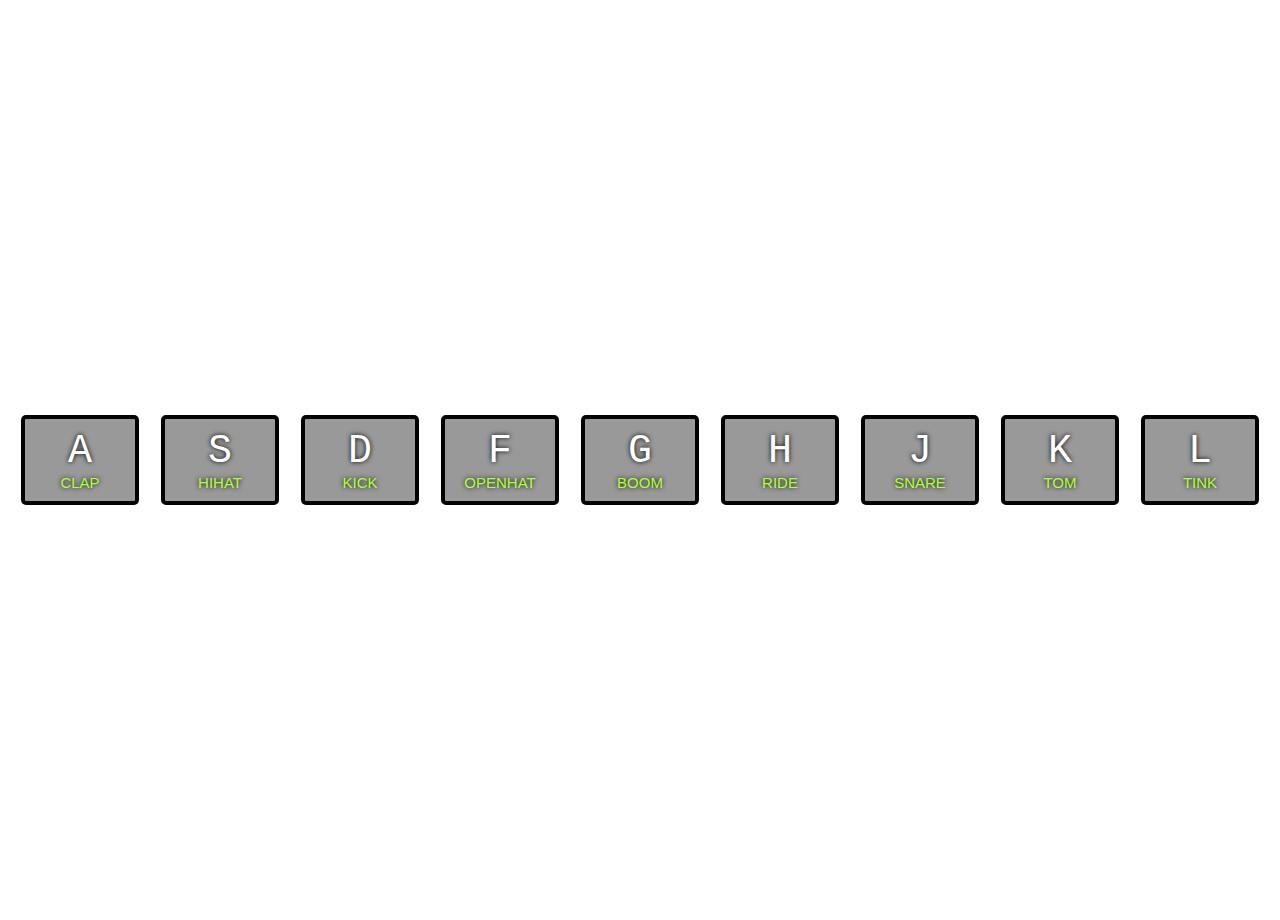
<file: 01_Drums/index.html>
<html>

<head>
    <link href="./style.css" rel="stylesheet">
</head>

<body>
    <div class="keys">

        <div data-key="65" class="key"><kbd>A</kbd><span>CLAP</span></div>
        <div data-key="83" class="key"><kbd>s</kbd><span>HIHAT</span></div>
        <div data-key="68" class="key"><kbd>d</kbd><span>KICK</span></div>
        <div data-key="70" class="key"><kbd>f</kbd><span>OPENHAT</span></div>
        <div data-key="71" class="key"><kbd>g</kbd><span>BOOM</span></div>
        <div data-key="72" class="key"><kbd>h</kbd><span>RIDE</span></div>
        <div data-key="74" class="key"><kbd>j</kbd><span>SNARE</span></div>
        <div data-key="75" class="key"><kbd>k</kbd><span>TOM</span></div>
        <div data-key="76" class="key"><kbd>L</kbd><span>TINK</span></div>
    </div>

    <audio data-key="65" type="audio/wav"  src="./sounds/clap.wav">clapping</audio>
    <audio data-key="83" src="sounds/hihat.wav"></audio>
    <audio data-key="68" src="sounds/kick.wav"></audio>
    <audio data-key="70" src="sounds/openhat.wav"></audio>
    <audio data-key="71" src="sounds/boom.wav"></audio>
    <audio data-key="72" src="sounds/ride.wav"></audio>
    <audio data-key="74" src="sounds/snare.wav"></audio>
    <audio data-key="75" src="sounds/tom.wav"></audio>
    <audio data-key="76" src="sounds/tink.wav"></audio>

</body>

<script>
    window.addEventListener("keydown", function(e){
        const audio = document.querySelector(`audio[data-key="${e.keyCode}"]`);
        const key = document.querySelector(`.key[data-key="${e.keyCode}"]`);
        if(!audio) return;
        audio.currentTime = 0; //reset to begining.
        audio.play();
        key.classList.add("playing");

        const keys =document.querySelectorAll(".key");
        keys.forEach(key => key.addEventListener('transitionend', function(e){
            if(e.propertyName!=='transform')
                return;   
            key.classList.remove("playing");
        }))
    });

</script>

</html>
</file>
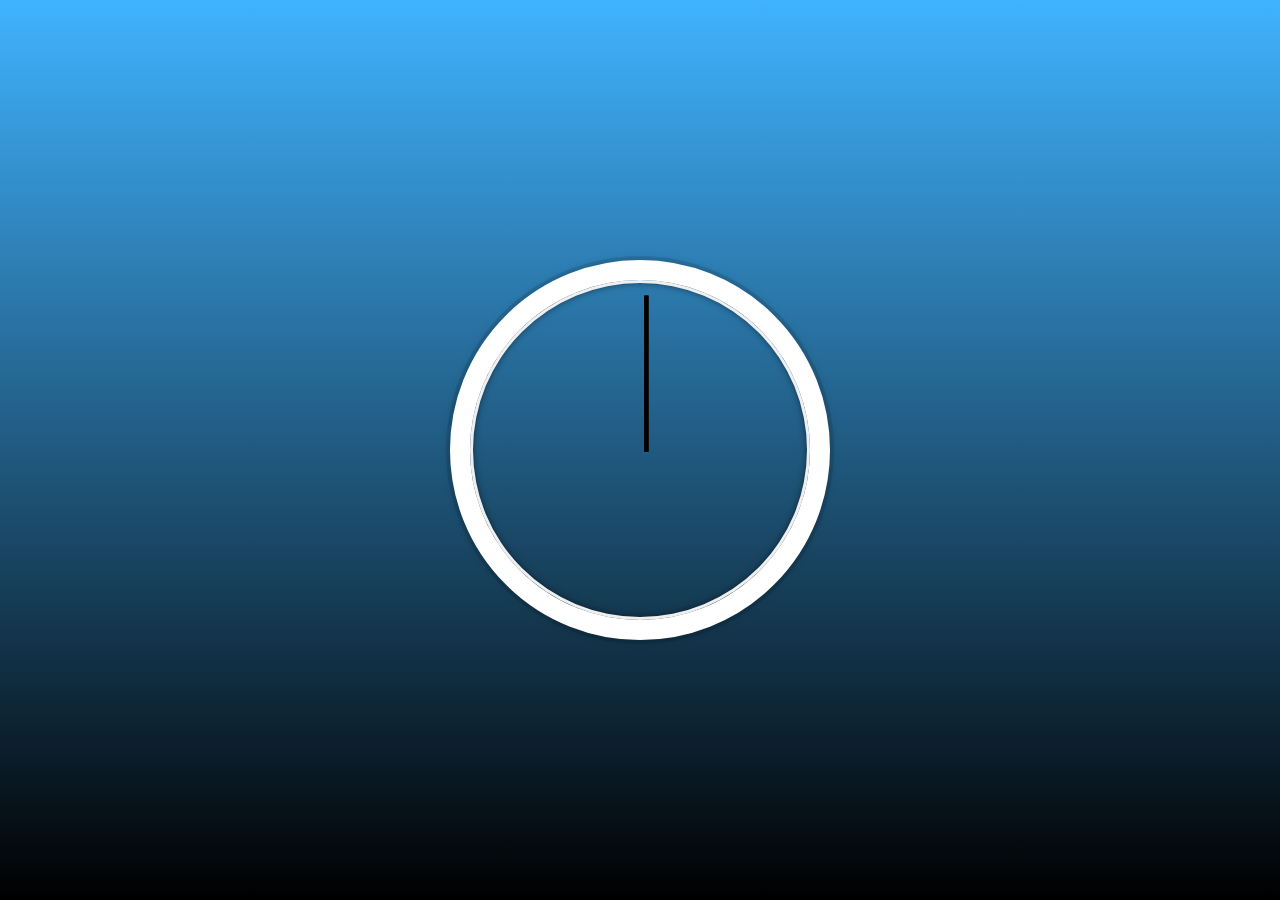
<file: 02_AnalogClock/index.html>
<html>
    <head>
        <link rel="stylesheet" href="./style.css">
        
    </head>
    <body>
        <div class="clock">
            <div class="clockface">
                <div class="hand hourhand"></div>
                <div class="hand minutehand"></div>
                <div class="hand secondshand"></div>
            </div>
        </div>   
        <script>
            var secondshand =document.querySelector('.secondshand');
            var minuteshand = document.querySelector('.minutehand');
            var hourshand = document.querySelector('.hourhand');
            function setDate() {
                var date = new Date();
                var seconds = date.getSeconds();
                //Convert seconds into degrees for seconds hand.
                var secondsDegree = ((seconds/60)*360)+90;
                secondshand.style.transform = `rotate(${secondsDegree}deg)`;

                const mins = date.getMinutes();
                const minsDegree = ((mins/60)*360)+ 90;
                minuteshand.style.transform = `rotate(${minsDegree}deg)`;

                const hours = date.getHours();
                const hoursDegree = ((mins/24)*360)+ 90;
                hourshand.style.transform = `rotate(${hoursDegree}deg)`;
            }
            setInterval(setDate, 1000);

           

        </script>     
    </body>
</html>
</file>
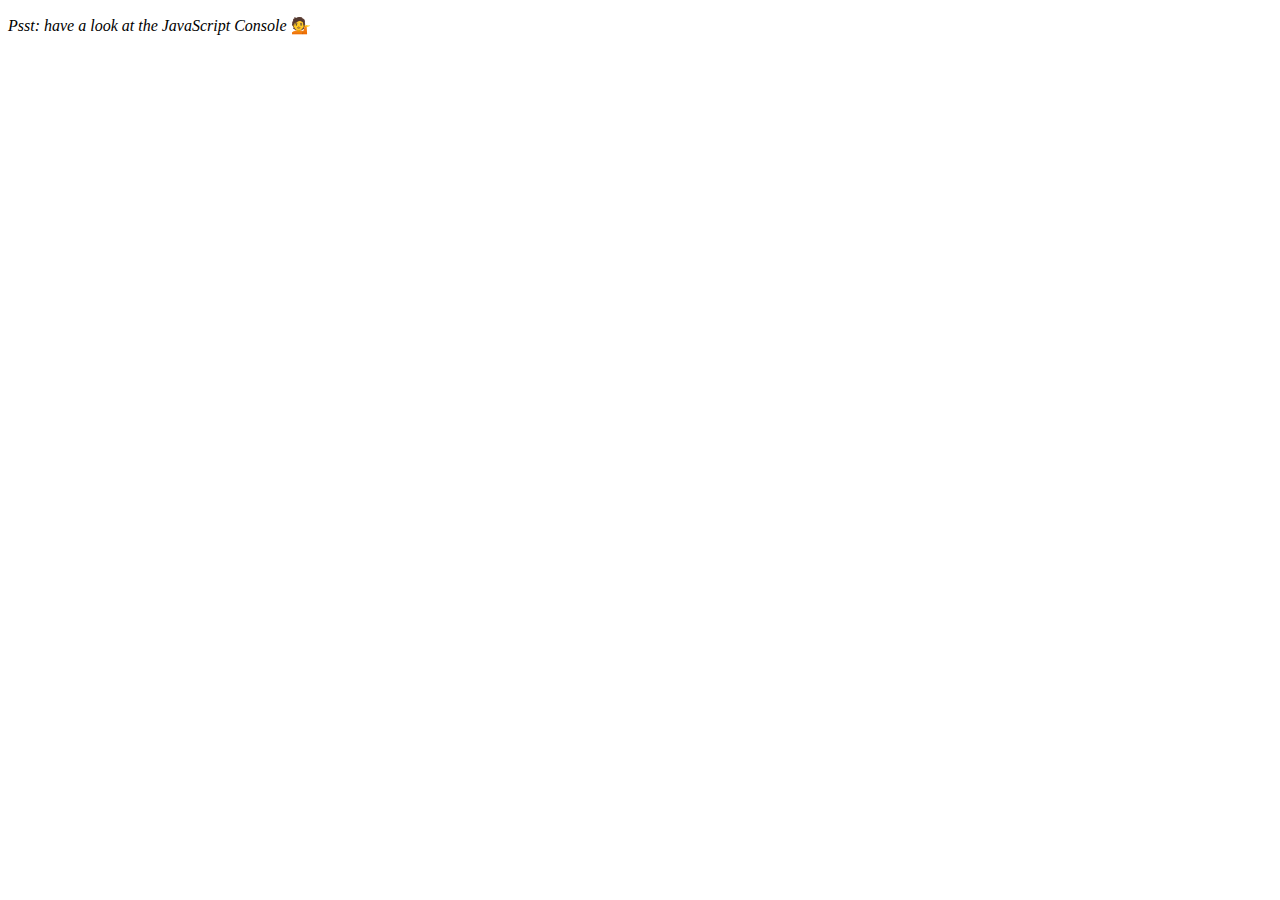
<file: 04_Array/index.html>
<!DOCTYPE html>
<html lang="en">
<head>
  <meta charset="UTF-8">
  <title>Array Cardio 💪</title>
</head>
<body>
  <p><em>Psst: have a look at the JavaScript Console</em> 💁</p>
  <script>
    // Get your shorts on - this is an array workout!
    // ## Array Cardio Day 1

    // Some data we can work with

    const inventors = [
      { first: 'Albert', last: 'Einstein', year: 1879, passed: 1955 },
      { first: 'Isaac', last: 'Newton', year: 1643, passed: 1727 },
      { first: 'Galileo', last: 'Galilei', year: 1564, passed: 1642 },
      { first: 'Marie', last: 'Curie', year: 1867, passed: 1934 },
      { first: 'Johannes', last: 'Kepler', year: 1571, passed: 1630 },
      { first: 'Nicolaus', last: 'Copernicus', year: 1473, passed: 1543 },
      { first: 'Max', last: 'Planck', year: 1858, passed: 1947 },
      { first: 'Katherine', last: 'Blodgett', year: 1898, passed: 1979 },
      { first: 'Ada', last: 'Lovelace', year: 1815, passed: 1852 },
      { first: 'Sarah E.', last: 'Goode', year: 1855, passed: 1905 },
      { first: 'Lise', last: 'Meitner', year: 1878, passed: 1968 },
      { first: 'Hanna', last: 'Hammarström', year: 1829, passed: 1909 }
    ];

    const people = ['Beck, Glenn', 'Becker, Carl', 'Beckett, Samuel', 'Beddoes, Mick', 'Beecher, Henry', 'Beethoven, Ludwig', 'Begin, Menachem', 'Belloc, Hilaire', 'Bellow, Saul', 'Benchley, Robert', 'Benenson, Peter', 'Ben-Gurion, David', 'Benjamin, Walter', 'Benn, Tony', 'Bennington, Chester', 'Benson, Leana', 'Bent, Silas', 'Bentsen, Lloyd', 'Berger, Ric', 'Bergman, Ingmar', 'Berio, Luciano', 'Berle, Milton', 'Berlin, Irving', 'Berne, Eric', 'Bernhard, Sandra', 'Berra, Yogi', 'Berry, Halle', 'Berry, Wendell', 'Bethea, Erin', 'Bevan, Aneurin', 'Bevel, Ken', 'Biden, Joseph', 'Bierce, Ambrose', 'Biko, Steve', 'Billings, Josh', 'Biondo, Frank', 'Birrell, Augustine', 'Black, Elk', 'Blair, Robert', 'Blair, Tony', 'Blake, William'];

    // Array.prototype.filter()
    // 1. Filter the list of inventors for those who were born in the 1500's
    const inventor = inventors.filter(inventor => inventor.year>=1500 && inventor.year <=1599);
    //console.table(inventor);

    // Array.prototype.map()
    // 2. Give us an array of the inventors' first and last names
    const inventorNames = inventors.map(invent =>  invent.first + ' ' + invent.last);
    //console.log(inventorNames);

    // Array.prototype.sort()
    // 3. Sort the inventors by birthdate, oldest to youngest
      const sortedInventors =inventors.sort((first, second) => first.year>second.year ? 1 : -1);
      //console.table(sortedInventors);
    // Array.prototype.reduce()
    // 4. How many years did all the inventors live?
      const totalYears = inventors.reduce((previousvalue, inventor) => {
                         return previousvalue+ (inventor.passed - inventor.year)
                         }, 0);
      //console.log(totalYears);

    // 5. Sort the inventors by years lived
      const sortedAge = inventors.map(inventor => {return {
                                                            first: inventor.first, 
                                                            last:inventor.last, 
                                                            year: inventor.year, 
                                                            passed:inventor.passed, 
                                                            age: inventor.passed-inventor.year 
                                                          }})
                                 .sort((first, second) => first.age>second.age ? 1 : -1);
      //console.table(sortedAge);
      // OR
      const sortAge = inventors.sort((first,second) => {
          firstage = first.passed - first.year;
          secage = second.passed - second.year;
          
          return firstage>secage ? 1 : -1;
      })
      //console.table(sortAge);
    // 6. create a list of Boulevards in Paris that contain 'de' anywhere in the name
    // https://en.wikipedia.org/wiki/Category:Boulevards_in_Paris
    const category = Array.from(document.querySelectorAll('.mw-category-group a'));
    const names = category
                    .map(link => link.text)
                    .filter(streetName => streetName.includes('de'));
  
    // 7. sort Exercise
    // Sort the people alphabetically by last name
     const sortedName = people.sort((firstPerson, secondPerson) => {
       fLastName = (firstPerson.split(', '))[1];
       sLastName = (secondPerson.split(', '))[1];
       return fLastName < sLastName ? -1 : 1;
     })

    // console.table(sortedName);

    // 8. Reduce Exercise
    // Sum up the instances of each of these
    const data = ['car', 'car', 'truck', 'truck', 'bike', 'walk', 'car', 'van', 'bike', 'walk', 'car', 'van', 'car', 'truck' ];
    const count = data.reduce(function(obj, item) {
       if(!obj[item]){
         obj[item]=0;
       }
       obj[item]++;
       return obj;
    }, {});

    console.log(count);

  </script>
</body>
</html>
</file>
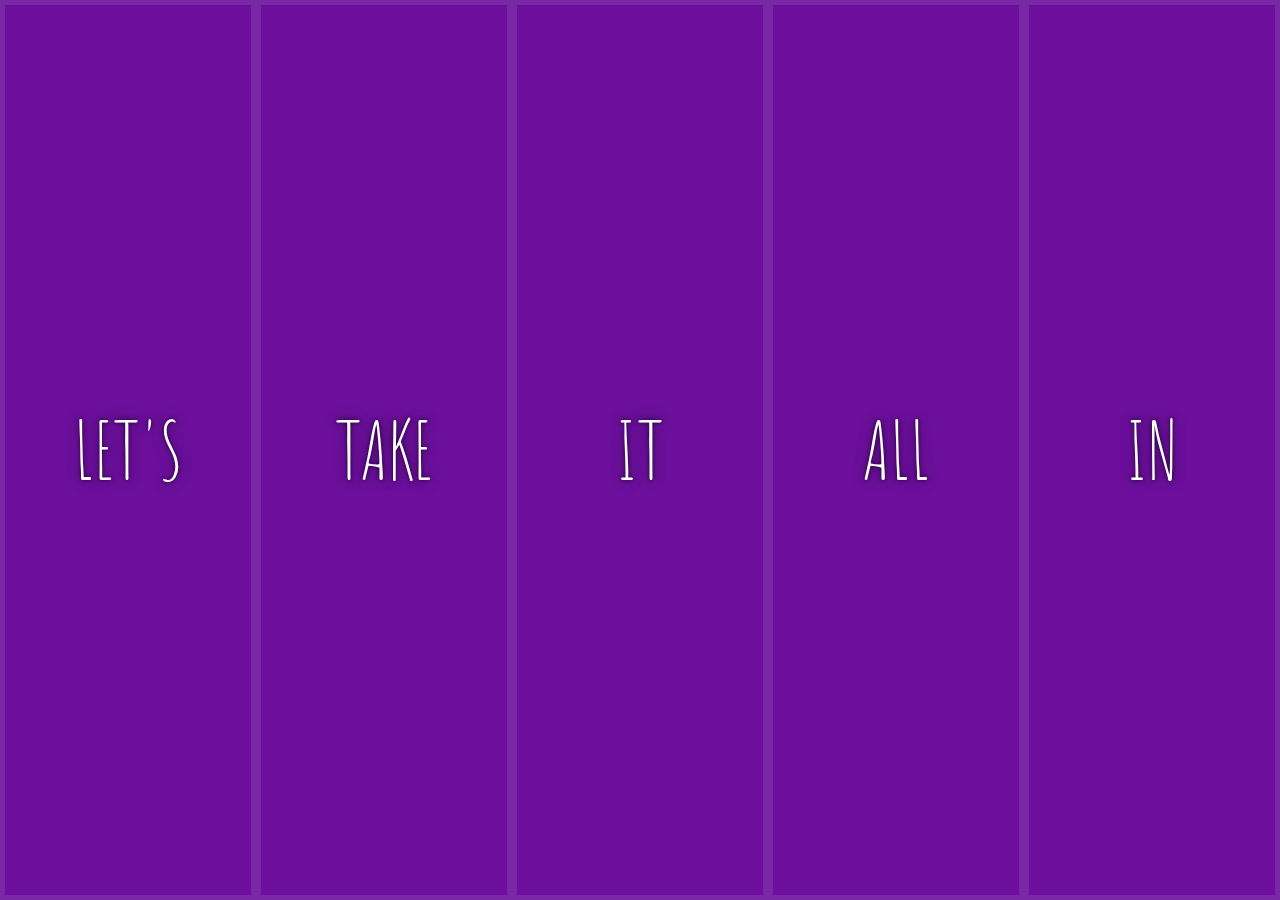
<file: 05_Flex/index.html>
<!DOCTYPE html>
<html lang="en">
<head>
  <meta charset="UTF-8">
  <title>Flex Panels 💪</title>
  <link href='https://fonts.googleapis.com/css?family=Amatic+SC' rel='stylesheet' type='text/css'>
</head>
<body>
  <style>
    html {
      box-sizing: border-box;
      background:#ffc600;
      font-family:'helvetica neue';
      font-size: 20px;
      font-weight: 200;
    }
    body {
      margin: 0;
    }
    *, *:before, *:after {
      box-sizing: inherit;
    }

    .panels {
      min-height:100vh;
      overflow: hidden;
      display:flex;
    }

    .panel {
      background:#6B0F9C;
      box-shadow:inset 0 0 0 5px rgba(255,255,255,0.1);
      color:white;
      text-align: center;
      align-items:center;
      /* Safari transitionend event.propertyName === flex */
      /* Chrome + FF transitionend event.propertyName === flex-grow */
      transition:
        font-size 0.7s cubic-bezier(0.61,-0.19, 0.7,-0.11),
        flex 0.7s cubic-bezier(0.61,-0.19, 0.7,-0.11),
        background 0.2s;
      font-size: 20px;
      background-size:cover;
      background-position:center;
      flex-direction: column;
      flex:1;
      justify-content: center;
      align-content: center;
      display: flex;      
    }


    .panel1 { background-image:url(https://source.unsplash.com/gYl-UtwNg_I/1500x1500); }
    .panel2 { background-image:url(https://source.unsplash.com/1CD3fd8kHnE/1500x1500); }
    .panel3 { background-image:url(https://images.unsplash.com/photo-1465188162913-8fb5709d6d57?ixlib=rb-0.3.5&q=80&fm=jpg&crop=faces&cs=tinysrgb&w=1500&h=1500&fit=crop&s=967e8a713a4e395260793fc8c802901d); }
    .panel4 { background-image:url(https://source.unsplash.com/ITjiVXcwVng/1500x1500); }
    .panel5 { background-image:url(https://source.unsplash.com/3MNzGlQM7qs/1500x1500); }

    .panel > * {
      margin:0;
      width: 100%;
      transition:transform 0.5s;
      flex: 1 0 auto;
      display: flex;
      justify-content: center;
      align-items: center;
    }
    
    .panel >  *:first-child{
      transform: translateY(-100%);
    }
    .panel.open-active >  *:first-child{
      transform: translateY(-0%);
    }

    .panel >  *:last-child{
      transform: translateY(100%);
    }

  .panel.open-active >  *:last-child{
      transform: translateY(0%);
    }
    .panel p {
      text-transform: uppercase;
      font-family: 'Amatic SC', cursive;
      text-shadow:0 0 4px rgba(0, 0, 0, 0.72), 0 0 14px rgba(0, 0, 0, 0.45);
      font-size: 2em;
    }
    .panel p:nth-child(2) {
      font-size: 4em;
    }

    .panel.open {
      font-size:40px;
      flex:5;
    }

  </style>


  <div class="panels">
    <div class="panel panel1">
      <p>Hey</p>
      <p>Let's</p>
      <p>Dance</p>
    </div>
    <div class="panel panel2">
      <p>Give</p>
      <p>Take</p>
      <p>Receive</p>
    </div>
    <div class="panel panel3">
      <p>Experience</p>
      <p>It</p>
      <p>Today</p>
    </div>
    <div class="panel panel4">
      <p>Give</p>
      <p>All</p>
      <p>You can</p>
    </div>
    <div class="panel panel5">
      <p>Life</p>
      <p>In</p>
      <p>Motion</p>
    </div>
  </div>

  <script>
  const panels = document.querySelectorAll(".panel");

  function openPanel(){
    this.classList.toggle('open');
    this.classList.toggle('openactive');
  }

  function changePanel(e){
    if(e.propertyName.includes('flex'))
    {
      this.classList.toggle('open-active');
    }
  }

  panels.forEach(panel => panel.addEventListener('click', openPanel));
  panels.forEach(panel => panel.addEventListener('transitionend', changePanel));
  </script>



</body>
</html>
</file>
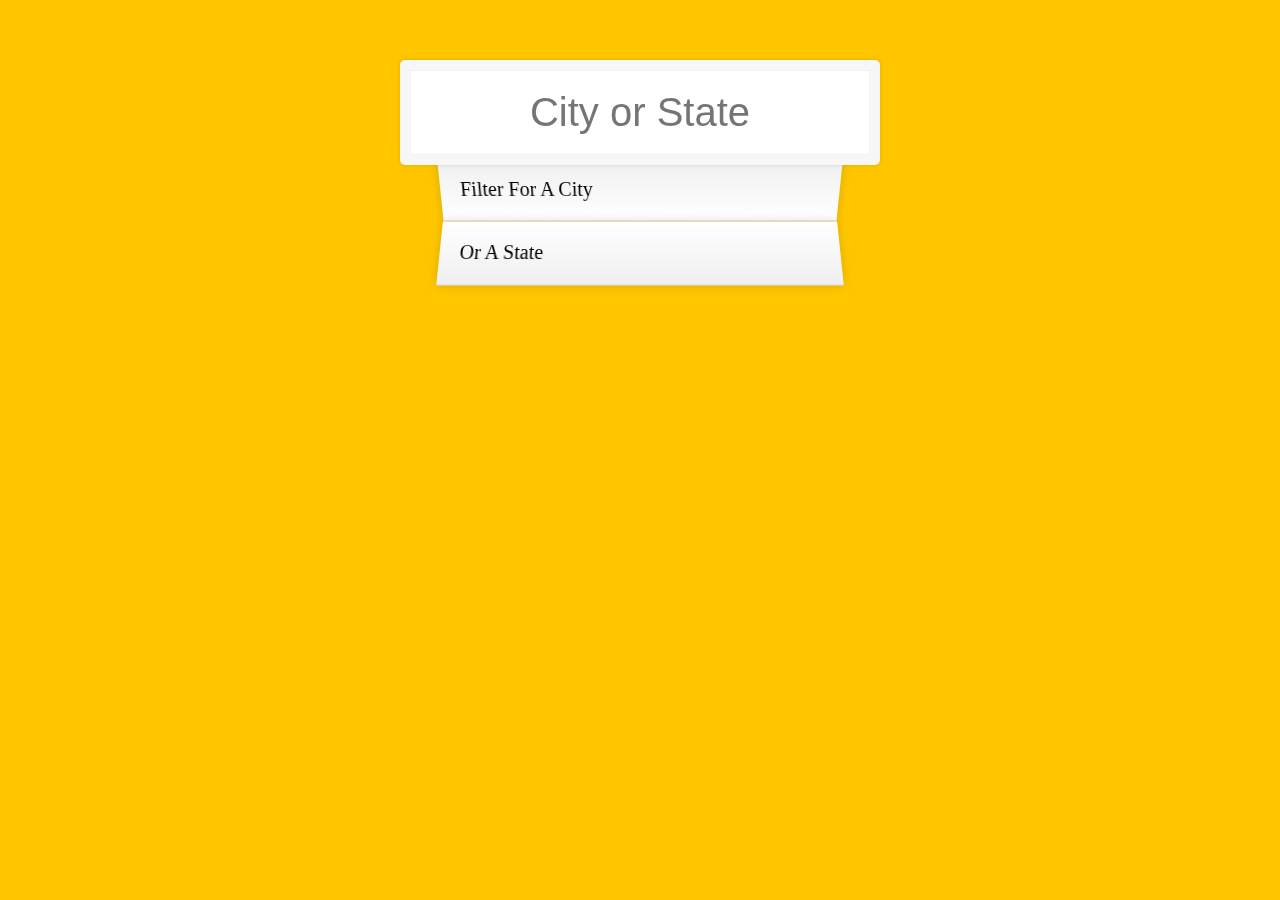
<file: 06_Ajax/index.html>
<!DOCTYPE html>
<html lang="en">
<head>
  <meta charset="UTF-8">
  <title>City State Search 👀</title>
  <link rel="stylesheet" href="style.css">
</head>
<body>

  <form class="search-form">
    <input type="text" class="search" placeholder="City or State">
    <ul class="suggestions">
      <li>Filter for a city</li>
      <li>or a state</li>
    </ul>
  </form>
<script>
const cities = [];
const endpoint = 'https://gist.githubusercontent.com/Miserlou/c5cd8364bf9b2420bb29/raw/2bf258763cdddd704f8ffd3ea9a3e81d25e2c6f6/cities.json';
const prom = fetch(endpoint)
                    .then(result => result.json())
                    .then(data => cities.push(...data));

function findMatches(wordToMatch, cities) {
    return cities.filter(place => {
        const regex = new RegExp(wordToMatch, 'gi');
        return place.city.match(regex) || place.state.match(regex); 
    });
}

function displayMatches(){
    const matchArray =findMatches(this.value,cities);
    const html =matchArray.map(place => {
            const regex = new RegExp(this.value, 'gi');
            const cityName = place.city.replace(regex,`<span class="hl">${this.value}</span>`)
            const stateName = place.state.replace(regex,`<span class="hl">${this.value}</span>`)
            return `<li>
                        <span class="name">${cityName}, ${stateName}</span>
                        <span class="population">${place.population}</span>
                    </li>`
        }).join('');
    displayBox.innerHTML = html;    
}

const inputBox = document.querySelector('.search');
const displayBox = document.querySelector('.suggestions');

inputBox.addEventListener('change',displayMatches);
inputBox.addEventListener('keyup',displayMatches);
</script>
  </body>
</html>
</file>
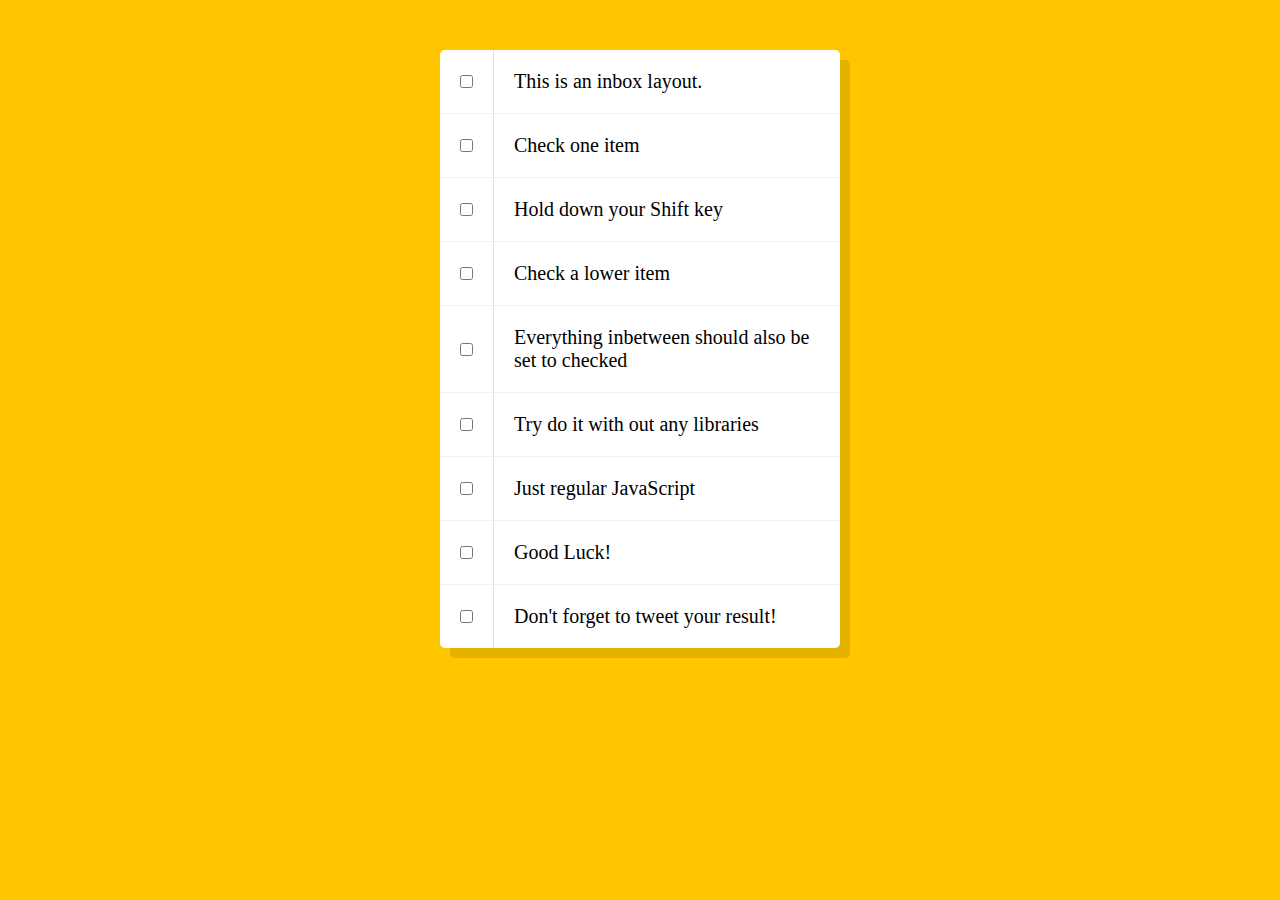
<file: 07_MultipleShiftCheckbox/index.html>
<!DOCTYPE html>
<html lang="en">
<head>
  <meta charset="UTF-8">
  <link rel="stylesheet" href="./style.css">
  <title>Hold Shift to Check Multiple Checkboxes</title>
</head>
<body>
   <!--
   The following is a common layout you would see in an email client.

   When a user clicks a checkbox, holds Shift, and then clicks another checkbox a few rows down, all the checkboxes inbetween those two checkboxes should be checked.

  -->
  <div class="inbox">
    <div class="item">
      <input type="checkbox">
      <p>This is an inbox layout.</p>
    </div>
    <div class="item">
      <input type="checkbox">
      <p>Check one item</p>
    </div>
    <div class="item">
      <input type="checkbox">
      <p>Hold down your Shift key</p>
    </div>
    <div class="item">
      <input type="checkbox">
      <p>Check a lower item</p>
    </div>
    <div class="item">
      <input type="checkbox">
      <p>Everything inbetween should also be set to checked</p>
    </div>
    <div class="item">
      <input type="checkbox">
      <p>Try do it with out any libraries</p>
    </div>
    <div class="item">
      <input type="checkbox">
      <p>Just regular JavaScript</p>
    </div>
    <div class="item">
      <input type="checkbox">
      <p>Good Luck!</p>
    </div>
    <div class="item">
      <input type="checkbox">
      <p>Don't forget to tweet your result!</p>
    </div>
  </div>

<script>
  let lastCheck=0;
   let isFirstCheckDone = false;
  const chkboxes = Array.from(document.querySelectorAll("input"));

  function handleCheck(e){
    let inBetween = false;
    if(e.shiftKey && this.checked && isFirstCheckDone){
      
      chkboxes.forEach(chkbox => {

            if(chkbox ===this || chkbox ===lastCheck)
              inBetween = !inBetween;
       
            if(inBetween) 
              chkbox.checked = true;   
      })
      isFirstCheckDone = false;  
    }else {
      isFirstCheckDone = true;
    }
    lastCheck = this;
    
  }

  chkboxes.forEach(chkbox => chkbox.addEventListener('click', handleCheck));
</script>
</body>
</html>
</file>
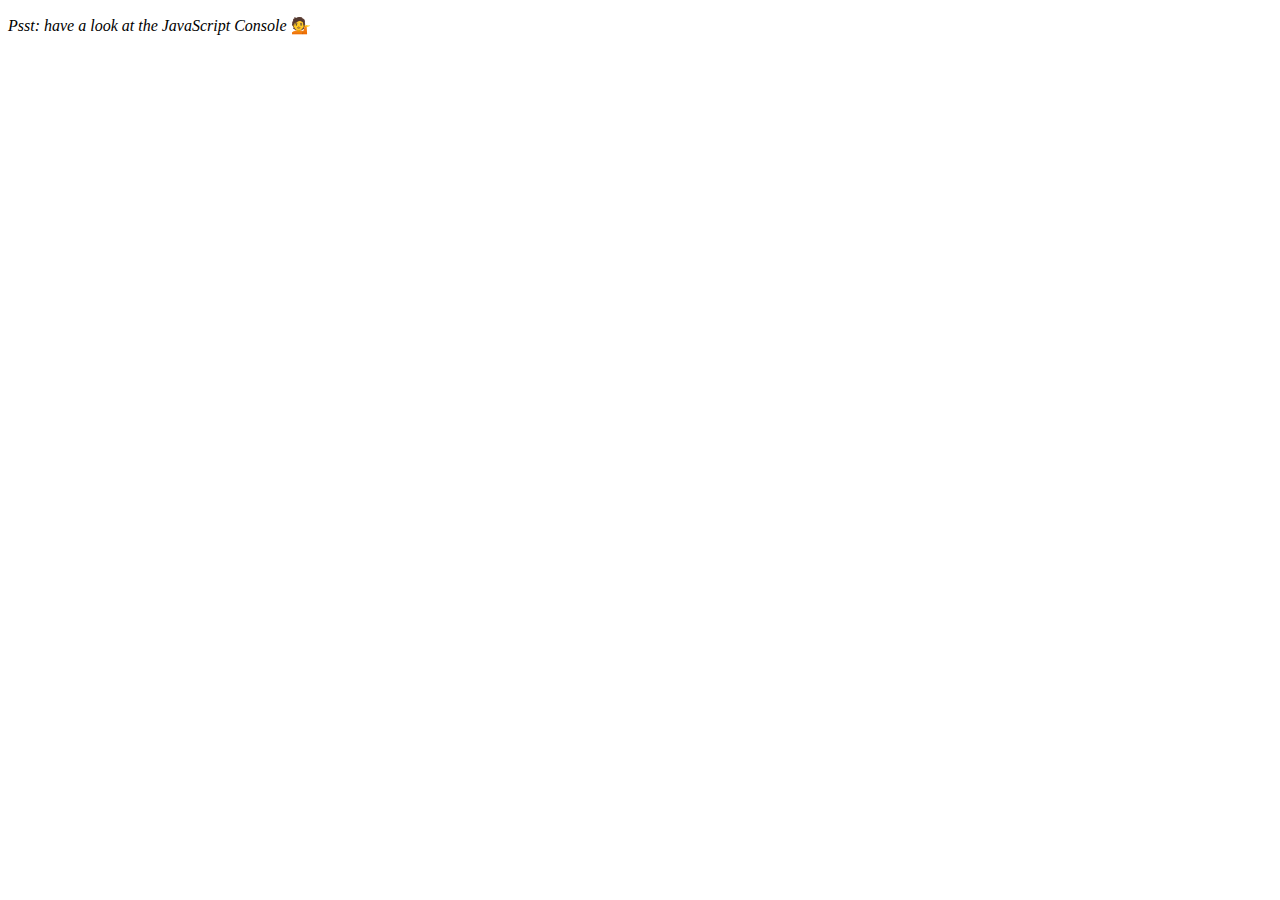
<file: 04_Array/index1.html>
<!DOCTYPE html>
<html lang="en">
<head>
  <meta charset="UTF-8">
  <title>Array Playground</title>
</head>
<body>
  <p><em>Psst: have a look at the JavaScript Console</em> 💁</p>
  <script>
    // ## Array Cardio Day 2

    const people = [
      { name: 'Wes', year: 1988 },
      { name: 'Kait', year: 1986 },
      { name: 'Irv', year: 1970 },
      { name: 'Lux', year: 2015 }
    ];

    const comments = [
      { text: 'Love this!', id: 523423 },
      { text: 'Super good', id: 823423 },
      { text: 'You are the best', id: 2039842 },
      { text: 'Ramen is my fav food ever', id: 123523 },
      { text: 'Nice Nice Nice!', id: 542328 }
    ];

    // Some and Every Checks
    // Array.prototype.some() // is at least one person 19 or older?
    const anyAdult = people.some(person => {
                const currentYear = (new Date()).getFullYear();
                return currentYear - person.year >=19;
            });
    console.log({anyAdult});
    // Array.prototype.every() // is everyone 19 or older?
    const allAdults = people.every(person => {
                const currentYear = (new Date()).getFullYear();
                return currentYear - person.year >=19;
            });
    console.log({allAdults});
    // Array.prototype.find()
    // Find is like filter, but instead returns just the one you are looking for
    // find the comment with the ID of 823423
    const comment = comments.find(comment => comment.id === 823423 );
            
    console.log(comment);    
    // Array.prototype.findIndex()
    // Find the comment with this ID
    // delete the comment with the ID of 823423
    const index = comments.findIndex(comment => comment.id === 823423 );
    comments.splice(index, 1);        
    console.table(comments);  
  </script>
</body>
</html>
</file>
<file: 01_Drums/style.css>
html {
  font-size: 10px;
   background: url(http://i.imgur.com/b9r5sEL.jpg) bottom center;
  background-size: cover;
}
body,html {
  margin: 0;
  padding: 0;
  font-family: 'Lucida Sans', 'Lucida Sans Regular', 'Lucida Grande', 'Lucida Sans Unicode', Geneva, Verdana, sans-serif
}

.keys {
    display:flex;
    min-height: 100vh;
    align-items: center;
    justify-content: space-around;
    padding: 10 10 10 10;
}
span{
    color:greenyellow;
    font-size:1.5rem;
}
.key{
    border: .4rem solid black;
    border-radius: .5rem;
    margin:1 rem;
    font-size: 1.5 rem;
    padding: 1rem .5rem;
    transition: all 0.07s ease-in;
    width:10rem;
    text-align:center;
    color:white;
    background:rgba(0,0,0,0.4);
    text-shadow: 0 0 5px black;
    text-transform: uppercase;
}
.playing{
    transform:scale(1.1);
    border-color: #ffc600;
    box-shadow: 0 0 1rem #ffc600;
}

kbd{
    font-size: 40px;
    display: block;
}    

.sound{
    font-size:1.2 rem;
    text-transform: uppercase;
    letter-spacing: 1px;
    color: #ffc600;
}
</file>
<file: 02_AnalogClock/style.css>
html {
      font-family:'helvetica neue';
      text-align: center;
      font-size: 10px;
      background:linear-gradient(to bottom, #40b3ff, #000);
    }

    body {
      margin: 0;
      font-size: 2rem;
      display:flex;
      flex:1;
      min-height: 100vh;
      align-items: center;
    }

    .clock {
      width: 30rem;
      height: 30rem;
      border:20px solid white;
      border-radius:50%;
      margin:50px auto;
      position: relative;
      padding:2rem;
      box-shadow:
        0 0 0 4px rgba(0,0,0,0.1),
        inset 0 0 0 3px #EFEFEF,
        inset 0 0 10px black,
        0 0 10px rgba(0,0,0,0.2);
    }

    .clock-face {
      position: relative;
      width: 100%;
      height: 100%;
      transform: translateY(-3px); /* account for the height of the clock hands */
    }

    .hand {
      width:46%;
      height:4px;
      background:black;
      position: absolute;
      top:50%;
      transform-origin: 100%;
      transform: rotate(90deg);
      transition: all 0.05s;
      transition-timing-function: cubic-bezier(0.1, 2.7, 0.58, 1);
    }
</file>
<file: 06_Ajax/style.css>
html {
      box-sizing: border-box;
      background:#ffc600;
      font-family:'helvetica neue';
      font-size: 20px;
      font-weight: 200;
    }
    *, *:before, *:after {
      box-sizing: inherit;
    }
    input {
      width: 100%;
      padding:20px;
    }

    .search-form {
      max-width:400px;
      margin:50px auto;
    }

    input.search {
      margin: 0;
      text-align: center;
      outline:0;
      border: 10px solid #F7F7F7;
      width: 120%;
      left: -10%;
      position: relative;
      top: 10px;
      z-index: 2;
      border-radius: 5px;
      font-size: 40px;
      box-shadow: 0 0 5px rgba(0, 0, 0, 0.12), inset 0 0 2px rgba(0, 0, 0, 0.19);
    }


    .suggestions {
      margin: 0;
      padding: 0;
      position: relative;
      /*perspective:20px;*/
    }
    .suggestions li {
      background:white;
      list-style: none;
      border-bottom: 1px solid #D8D8D8;
      box-shadow: 0 0 10px rgba(0, 0, 0, 0.14);
      margin:0;
      padding:20px;
      transition:background 0.2s;
      display:flex;
      justify-content:space-between;
      text-transform: capitalize;
    }

    .suggestions li:nth-child(even) {
      transform: perspective(100px) rotateX(3deg) translateY(2px) scale(1.001);
      background: linear-gradient(to bottom,  #ffffff 0%,#EFEFEF 100%);
    }
    .suggestions li:nth-child(odd) {
      transform: perspective(100px) rotateX(-3deg) translateY(3px);
      background: linear-gradient(to top,  #ffffff 0%,#EFEFEF 100%);
    }

    span.population {
      font-size: 15px;
    }

    .hl {
      background:#ffc600;
    }

    a {
      color:black;
      background:rgba(0,0,0,0.1);
      text-decoration: none;
    }
</file>
<file: 07_MultipleShiftCheckbox/style.css>
html {
      font-family: sans-serif;
      background:#ffc600;
    }

    .inbox {
      max-width:400px;
      margin:50px auto;
      background:white;
      border-radius:5px;
      box-shadow:10px 10px 0 rgba(0,0,0,0.1);
    }

    .item {
      display:flex;
      align-items:center;
      border-bottom: 1px solid #F1F1F1;
    }

    .item:last-child {
      border-bottom:0;
    }


    input:checked + p {
      background:#F9F9F9;
      text-decoration: line-through;
    }

    input[type="checkbox"] {
      margin:20px;
    }

    p {
      margin:0;
      padding:20px;
      transition:background 0.2s;
      flex:1;
      font-family:'helvetica neue';
      font-size: 20px;
      font-weight: 200;
      border-left: 1px solid #D1E2FF;
    }
</file>
